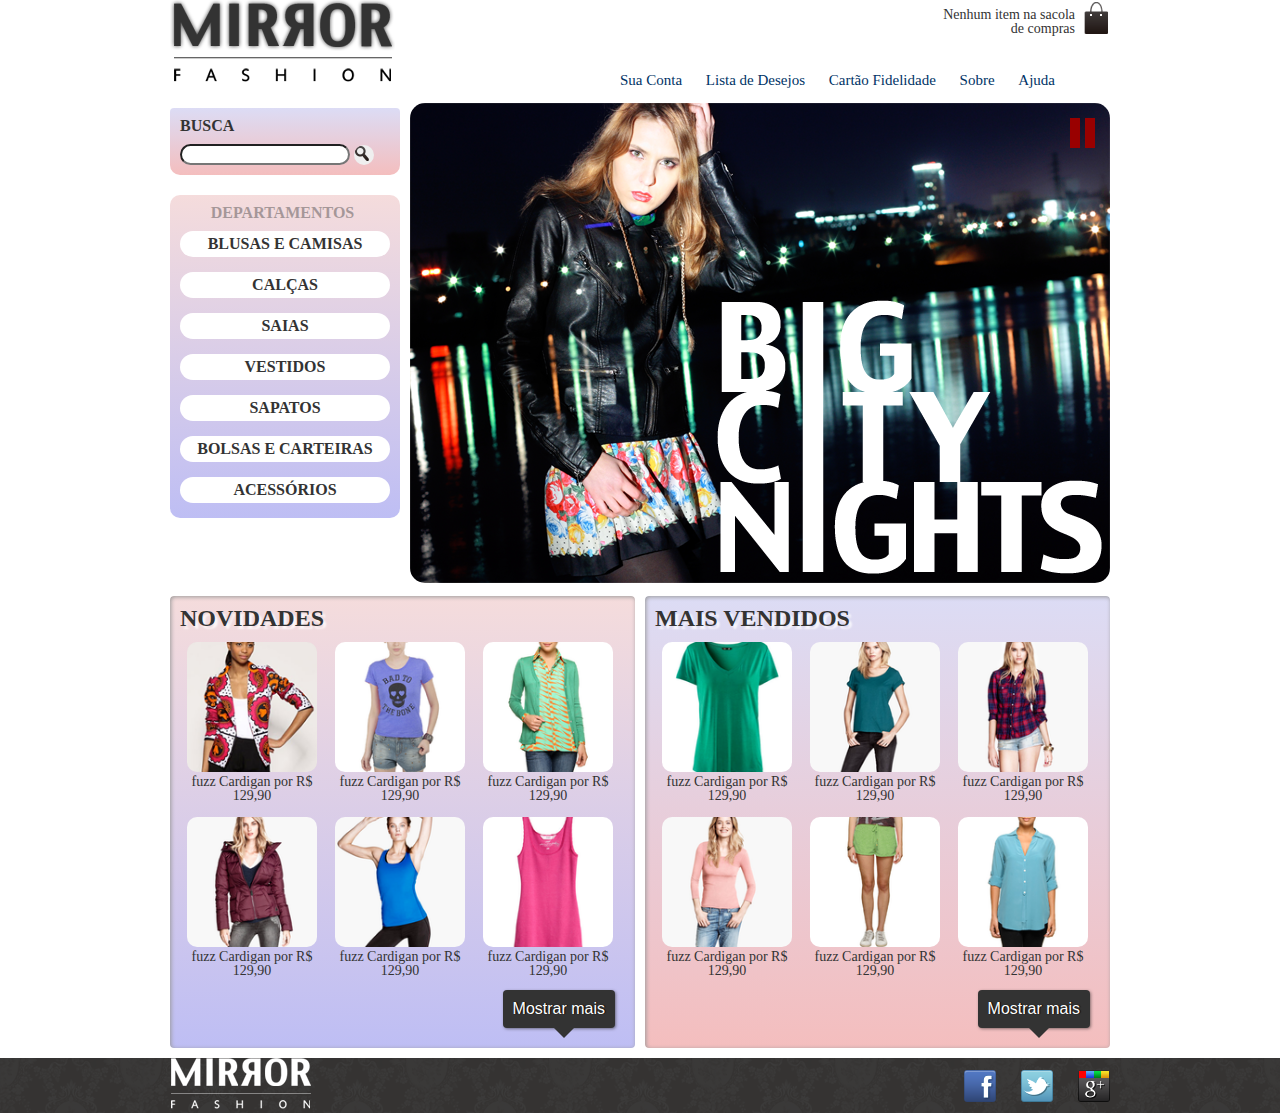
<file: Mirror_Fashion/index.html>
<!DOCTYPE html>
<html lang="pt-br">

<head>
    <meta charset="UTF-8">
    <meta name="Desenvolvedor" content="Daniel Filho">
    <meta name="viewport" content="device-width">
    <link rel="stylesheet" href="css/estilos.css">
    <link rel="stylesheet" href="css/reset.css">
    <link rel='stylesheet' href='http://fonts.googleapis.com/css?family=PT+Sans|Bad+Script'>

</head>
<title>Mirror_fashion</title>

<body>
    <header class="container">
        <h1><img src="img/logo.png" alt="Logo   da  Mirror  Fashion"></h1>
        <p class="sacola">
            Nenhum item na sacola de compras
        </p>
        <nav class="menu-opcoes">
            <ul>
                <li><a href="formulario.html">Sua Conta</a></li>
                <li><a href="#">Lista de Desejos</a></li>
                <li><a href="#">Cartão Fidelidade</a></li>
                <li><a href="sobre.html">Sobre</a></li>
                <li><a href="#">Ajuda</a></li>
            </ul>
        </nav>
    </header>

    <div class="container destaque">
        <section class="busca">
            <h2>Busca</h2>

            <form>
                <input type="search">
                <button>Buscar</button>
            </form>
        </section>
        <!-- fim .busca-->

        <center>
            <section class="menu-departamentos">
                <h2>Departamentos</h2>

                <nav>
                    <ul>
                        <li>
                            <a href="#">Blusas e Camisas </a>
                            <ul>
                                <li><a href="#">Manga Curta</a></li>
                                <li><a href="#">Manga Comprida</a></li>
                                <li><a href="#">Camisa Social</a></li>
                                <li><a href="#">Camisa Casual</a></li>
                            </ul>
                        </li>
                        <li><a href="#">Calças </a> </li>
                        <li><a href="#">Saias </a> </li>
                        <li><a href="#">Vestidos </a></li>
                        <li><a href="#">Sapatos </a></li>
                        <li><a href="#">Bolsas e Carteiras </a></li>
                        <li><a href="#">Acessórios </a> </li>
                    </ul>
                </nav>
            </section>
        </center>
        <!-- fim .menu-departamentos-->

        <section class="banner-destaque">
            <figure>
                <a href="#" class="pause"></a>
                <img src="img/destaque-home.png" alt="Promoção:	Big	City Night">
            </figure>


        </section>
        <!-- fim .banner-destaque-->

    </div>
    <!-- fim .container .destaque-->

    <div class="container paineis">
        <!--os paineis de novidades e os mais vendidos estarão aqui dentro-->
        <section class="painel novidades">
            <h2>Novidades</h2>
            <ol>
                <!--primeiro produto-->
                <li>
                    <a href="produto.html">
                        <figure>
                            <img src="img/produtos/miniatura1.png" alt="miniatura1">
                            <figcaptiion>fuzz Cardigan por R$ 129,90</figcaptiion>
                        </figure>
                    </a>
                </li>
                <!--fim do primeiron produto-->
                <!--coloque mais produtos aqui! -->
                <li>
                    <a href="produto2.html">
                        <figure>
                            <img src="img/produtos/miniatura2.png" alt="miniatura2">
                            <figcaption>fuzz Cardigan por R$ 129,90</figcaption>
                        </figure>
                    </a>
                </li>

                <li>
                    <a href="produto3.html">
                        <figure>
                            <img src="img/produtos/miniatura3.png" alt="miniatura3">
                            <figcaption>fuzz Cardigan por R$ 129,90</figcaption>
                        </figure>
                    </a>
                </li>
                <li>
                    <a href="produto4.html">
                        <figure>
                            <img src="img/produtos/miniatura4.png" alt="miniatura4">
                            <figcaption>fuzz Cardigan por R$ 129,90</figcaption>
                        </figure>
                    </a>
                </li>

                <li>
                    <a href="produto5.html">
                        <figure>
                            <img src="img/produtos/miniatura5.png" alt="miniatura5">
                            <figcaption>fuzz Cardigan por R$ 129,90</figcaption>
                        </figure>
                    </a>
                </li>

                <li>
                    <a href="produto6.html">
                        <figure>
                            <img src="img/produtos/miniatura6.png" alt="miniatura6">
                            <figcaption>fuzz Cardigan por R$ 129,90</figcaption>
                        </figure>
                    </a>
                </li>

                <!--MAIS SEIS PRODUTOS AQUI!!!-->

                <li>
                    <a href="produto19.html">
                        <figure>
                            <img src="img/produtos/foto1-rosa.png" alt="roupa rosa">
                            <figcaption>fuzz Cardigan por R$ 129,90</figcaption>
                        </figure>
                    </a>
                </li>
                <li>
                    <a href="produto20.html">
                        <figure>
                            <img src="img/produtos/foto9-verde.png" alt="roupa verde">
                            <figcaption>fuzz Cardigan por R$ 129,90</figcaption>
                        </figure>
                    </a>
                </li>
                <li>
                    <a href="produto21.html">
                        <figure>
                            <img src="img/produtos/foto10-azul.png" alt="roupa azul">
                            <figcaption>fuzz Cardigan por R$ 129,90</figcaption>
                        </figure>
                    </a>
                </li>
                <li>
                    <a href="produto22.html">
                        <figure>
                            <img src="img/produtos/foto11-azul.png" alt="roupa foto11-azul">
                            <figcaption>fuzz Cardigan por R$ 129,90</figcaption>
                        </figure>
                    </a>
                </li>
                <li>
                    <a href="produto23.html">
                        <figure>
                            <img src="img/produtos/foto11-verde.png" alt="roupa foto11-verde">
                            <figcaption>fuzz Cardigan por R$ 129,90</figcaption>
                        </figure>
                    </a>
                </li>
                <li>
                    <a href="produto24.html">
                        <figure>
                            <img src="img/produtos/foto13-rosa.png" alt="roupa foto13-rosa">
                            <figcaption>fuzz Cardigan por R$ 129,90</figcaption>
                        </figure>
                    </a>
                </li>
            </ol>

            <button type="button">Mostrar mais</button>
        </section>

        <section class="painel mais-vendidos">
            <h2>Mais Vendidos</h2>
            <ol>
                <li>
                    <a href="produto7.html">
                        <figure>
                            <img src="img/produtos/miniatura7.png" alt="miniatura7">
                            <figcaption>fuzz Cardigan por R$ 129,90</figcaption>
                        </figure>
                    </a>
                </li>

                <li>
                    <a href="produto8.html">
                        <figure>
                            <img src="img/produtos/miniatura8.png" alt="miniatura8">
                            <figcaption>fuzz Cardigan por R$ 129,90</figcaption>
                        </figure>
                    </a>
                </li>

                <li>
                    <a href="produto9.html">
                        <figure>
                            <img src="img/produtos/miniatura9.png" alt="miniatura9">
                            <figcaption>fuzz Cardigan por R$ 129,90</figcaption>
                        </figure>
                    </a>
                </li>

                <li>
                    <a href="produto10.html">
                        <figure>
                            <img src="img/produtos/miniatura10.png" alt="miniatura10">
                            <figcaption>fuzz Cardigan por R$ 129,90</figcaption>
                        </figure>
                    </a>
                </li>

                <li>
                    <a href="produto11.html">
                        <figure>
                            <img src="img/produtos/miniatura11.png" alt="miniatura11">
                            <figcaption>fuzz Cardigan por R$ 129,90</figcaption>
                        </figure>
                    </a>
                </li>

                <li>
                    <a href="produto12.html">
                        <figure>
                            <img src="img/produtos/miniatura12.png" alt="miniatura12">
                            <figcaption>fuzz Cardigan por R$ 129,90</figcaption>
                        </figure>
                    </a>
                </li>

                <!--MAIS SEIS PRODUTOS AQUI!!!-->

                <li>
                    <a href="produto13.html">
                        <figure>
                            <img src="img/produtos/miniatura13.png" alt="miniatura13">
                            <figcaption>fuzz Cardigan por R$ 129,90</figcaption>
                        </figure>
                    </a>
                </li>
                <li>
                    <a href="produto14.html">
                        <figure>
                            <img src="img/produtos/miniatura14.png" alt="miniatura14">
                            <figcaption>fuzz Cardigan por R$ 129,90</figcaption>
                        </figure>
                    </a>
                </li>
                <li>
                    <a href="produto15.html">
                        <figure>
                            <img src="img/produtos/miniatura15.png" alt="miniatura15">
                            <figcaption>fuzz Cardigan por R$ 129,90</figcaption>
                        </figure>
                    </a>
                </li>
                <li>
                    <a href="produto16.html">
                        <figure>
                            <img src="img/produtos/foto1-azul.png" alt="foto1-azul">
                            <figcaption>fuzz Cardigan por R$ 129,90</figcaption>
                        </figure>
                    </a>
                </li>
                <li>
                    <a href="produto17.html">
                        <figure>
                            <img src="img/produtos/foto2-azul.png" alt="foto2-azul">
                            <figcaption>fuzz Cardigan por R$ 129,90</figcaption>
                        </figure>
                    </a>
                </li>
                <li>
                    <a href="produto18.html">
                        <figure>
                            <img src="img/produtos/foto3-verde.png" alt="foto3-verde">
                            <figcaption>fuzz Cardigan por R$ 129,90</figcaption>
                        </figure>
                    </a>
                </li>

            </ol>

            <button type="button">Mostrar mais</button>
        </section>
    </div>
    <!--fim . container . paineis-->

    <footer>
        <div class="container">
            <img src="img/logo-rodape.png" alt="Logo da Mirror Fashion">

            <ul class="social">
                <li><a href="http://facebook.com/mirrorfashion">Facebook</a></li>
                <li><a href="http://twitter.com/mirrorfashion">Twitter</a></li>
                <li><a href="http://plus.google.com/mirrorfashion">Google+</a></li>
            </ul>
        </div>
    </footer>

    <script type="text/javascript" src="js/jquery.js"></script>
    <script type="text/javascript" src="js/banner.js"></script>
    <script type="text/javascript" src="js/home.js"></script>
</body>

</html>
</file>
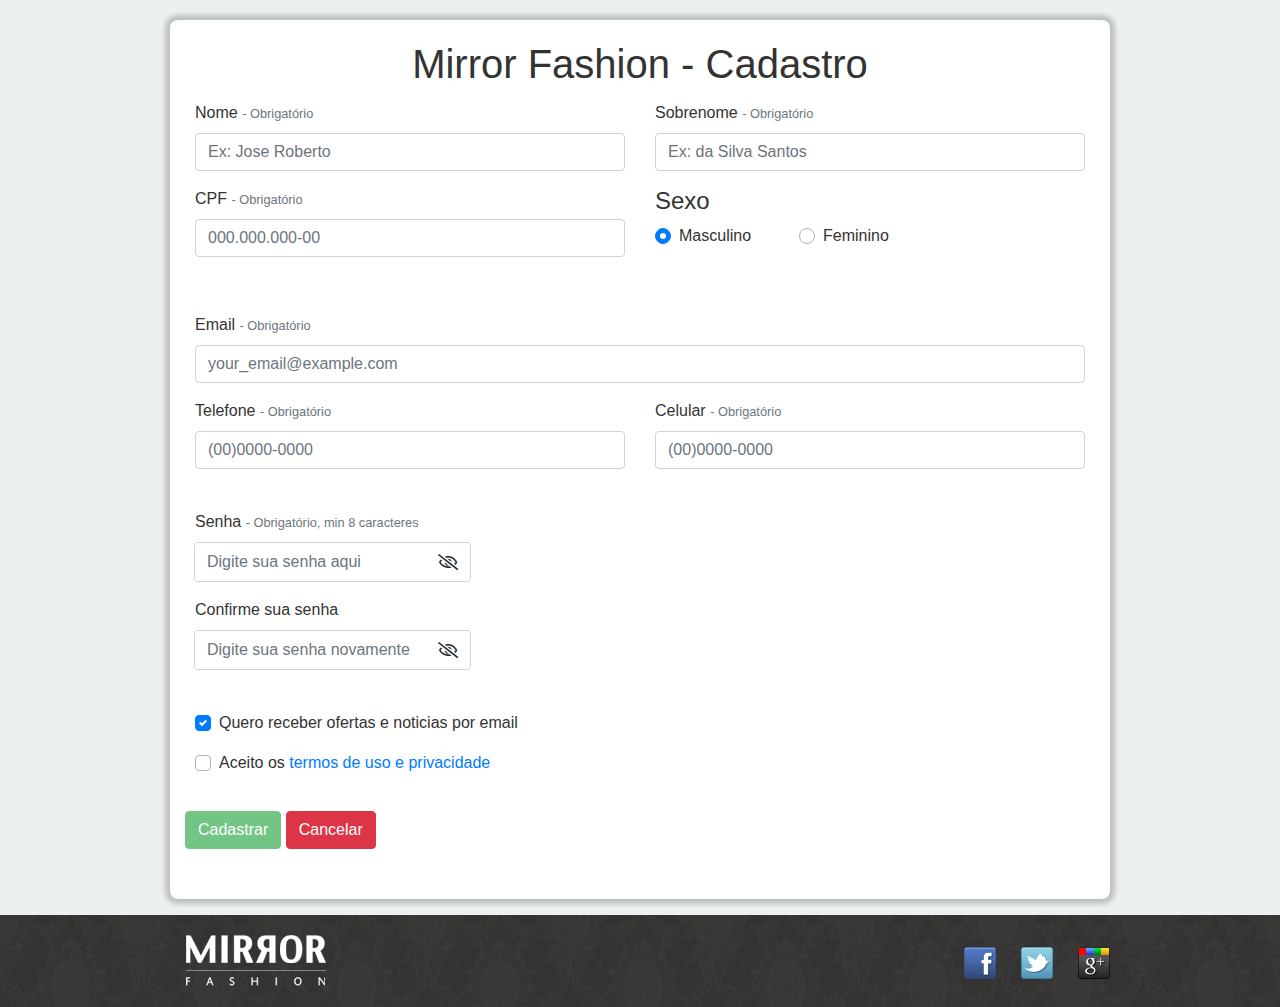
<file: Mirror_Fashion/cadastro.html>
<html lang="pt-br">
  <head>
    <meta charset="UTF-8" />
    <meta name="viewport" content="width=device-width, initial-scale=1.0" />
    <meta http-equiv="X-UA-Compatible" content="ie=edge" />
    <title>Formulário para Cadastro</title>
    <!-- Link estilo Bootstrap-->
    <link
      rel="stylesheet"
      href="https://stackpath.bootstrapcdn.com/bootstrap/4.3.1/css/bootstrap.min.css"
      integrity="sha384-ggOyR0iXCbMQv3Xipma34MD+dH/1fQ784/j6cY/iJTQUOhcWr7x9JvoRxT2MZw1T"
      crossorigin="anonymous"
    />
    <!-- Font Awesome -->
    <link rel="stylesheet" href="css/fontawesome/css/all.css" />

    <!-- Link de Estilo Customizado -->
    <link rel="stylesheet" href="css/style.css" />
    <link rel="stylesheet" href="css/estilos.css">
  </head>
  <body>
    <div id="content" class="container">
      <form>
        <div class="d-flex justify-content-center">
          <h1>Mirror Fashion - Cadastro</h1>
        </div>

        <div id="personal-data" class="content-container">
          <div class="form-group">
            <div class="row">
              <div class="col">
                <label for="name">Nome</label>
                <small class="text-muted"> - Obrigatório</small>
                <input
                  type="text"
                  id="name"
                  class="form-control need-validate "
                  placeholder="Ex: Jose Roberto"
                  required
                />
                <div class="invalid-feedback">
                  Favor insira um nome valido
                </div>
              </div>
              <div class="col">
                <label for="lastName">Sobrenome</label>
                <small class="text-muted"> - Obrigatório</small>
                <input
                  type="text"
                  id="lastName"
                  class="form-control need-validate"
                  placeholder="Ex: da Silva Santos"
                  required
                />
              </div>
            </div>
          </div>
          <div class="form-group">
            <div class="row">
              <div class="col">
                <label for="cpf">CPF</label>
                <small class="text-muted"> - Obrigatório</small>
                <input
                  type="text"
                  id="cpf"
                  class="form-control need-validate onlyNumber"
                  placeholder="000.000.000-00"
                  maxlength="14"
                  required
                />
                <div class="invalid-feedback">
                  Favor inserir um CPF válido!
                </div>
              </div>
              <div class="col">
                <h4>Sexo</h4>
                <div class="form-group">
                  <div class="d-flex">
                    <div class="custom-control custom-radio mb-2  ">
                      <input
                        type="radio"
                        class="custom-control-input "
                        name="sex"
                        id="masc"
                        checked
                      />
                      <label for="masc" class="custom-control-label"
                        >Masculino</label
                      >
                    </div>
                    <div class="custom-control custom-radio ml-5">
                      <input
                        type="radio"
                        class="custom-control-input"
                        name="sex"
                        id="fem"
                      />
                      <label for="fem" class="custom-control-label"
                        >Feminino</label
                      >
                    </div>
                  </div>
                </div>
              </div>
            </div>
          </div>
        </div>

        <div id="contact-data" class="content-container">
          <div class="form-group">
            <label for="email">Email</label>
            <small class="text-muted"> - Obrigatório</small>
            <input
              type="text"
              id="email"
              class="form-control need-validate"
              placeholder="your_email@example.com"
              required
            />
            <div class="invalid-feedback">
              Favor insira um endereço de email válido!
            </div>
          </div>
          <div class="form-group">
            <div class="row">
              <div class="col">
                <label for="phone">Telefone</label>
                <small class="text-muted"> - Obrigatório</small>
                <input
                  type="text"
                  id="phone"
                  class="form-control onlyNumber need-validate"
                  placeholder="(00)0000-0000"
                  maxlength="13"
                  required
                />
                <div class="invalid-feedback">
                  Favor insira um telefone valido
                </div>
              </div>

              <div class="col">
                <label for="celPhone">Celular</label>
                <small class="text-muted"> - Obrigatório</small>
                <input
                  type="text"
                  id="celPhone"
                  class="form-control onlyNumber need-validate"
                  placeholder="(00)0000-0000"
                  maxlength="14"
                  required
                />
                <div class="invalid-feedback">
                  Favor insira um Celular valido
                </div>
              </div>
            </div>
          </div>
        </div>
        <div id="security" class="content-container">
          <div class="form-group">
            <label for="password">Senha</label>
            <small class="text-muted"> - Obrigatório, min 8 caracteres</small>
            <div class="input-group">
              <div class="input-group-append password-border">
                <input
                  type="password"
                  id="password"
                  class="form-control need-validate"
                  placeholder="Digite sua senha aqui"
                  required
                />
                <button type="button" id="btn-password" class="btn see-pswd ">
                  <i class="far fa-eye-slash"></i>
                </button>
              </div>
            </div>
            <div class="invalid-feedback">
              Senha invalida! A senha necessita ter mais de 8 digitos!
            </div>
          </div>
          <div class="form-group">
            <label for="confirmPassword">Confirme sua senha</label>
            <div class="input-group">
              <div class="input-group-append password-border">
                <input
                  type="password"
                  id="confirmPassword"
                  class="form-control need-validate"
                  placeholder="Digite sua senha novamente"
                  required
                />
                <button type="button" id="btn-confirm" class="btn see-pswd">
                  <i class="far fa-eye-slash"></i>
                </button>
              </div>
            </div>
            <div class="invalid-feedback">
              Senhas não coincidem!
            </div>
          </div>
        </div>

        <div id="privacy" class="content-container">
          <div class="form-group">
            <div class="custom-control custom-checkbox">
              <input
                type="checkbox"
                class="custom-control-input"
                id="newsletter"
                checked
              />
              <label class="custom-control-label" for="newsletter"
                >Quero receber ofertas e noticias por email</label
              >
            </div>
          </div>
          <div class="form-group">
            <div class="custom-control custom-checkbox">
              <input
                type="checkbox"
                class="custom-control-input"
                id="terms"
                required
              />
              <label class="custom-control-label" for="terms"
                >Aceito os <a href="#">termos de uso e privacidade</a></label
              >
              <div class="invalid-feedback">
                Necessário aceitar os termos para prosseguir!
              </div>
            </div>
          </div>
        </div>

        <button type="button" id="btnSend" class="btn btn-success" disabled>
          Cadastrar
        </button>
        <button type="reset" class="btn btn-danger">Cancelar</button>
      </form>
    </div>

    <footer>
      <div class="container">
        <a href="sobre.html">
          <img src="img/logo-rodape.png" alt="Logo da Mirror Fashion">
        </a>  
          <ul class="social">
              <li><a href="http://facebook.com/mirrorfashion">Facebook</a></li>
              <li><a href="http://twitter.com/mirrorfashion">Twitter</a></li>
              <li><a href="http://plus.google.com/mirrorfashion">Google+</a></li>
          </ul>
      </div>
  </footer>
    <!-- Fim footer -->

    <!-- Script for Bootstrap - JQuery, Popper and Js  -->
    <script
      src="https://code.jquery.com/jquery-3.3.1.slim.min.js"
      integrity="sha384-q8i/X+965DzO0rT7abK41JStQIAqVgRVzpbzo5smXKp4YfRvH+8abtTE1Pi6jizo"
      crossorigin="anonymous"
    ></script>
    <script
      src="https://cdnjs.cloudflare.com/ajax/libs/popper.js/1.14.7/umd/popper.min.js"
      integrity="sha384-UO2eT0CpHqdSJQ6hJty5KVphtPhzWj9WO1clHTMGa3JDZwrnQq4sF86dIHNDz0W1"
      crossorigin="anonymous"
    ></script>
    <script
      src="https://stackpath.bootstrapcdn.com/bootstrap/4.3.1/js/bootstrap.min.js"
      integrity="sha384-JjSmVgyd0p3pXB1rRibZUAYoIIy6OrQ6VrjIEaFf/nJGzIxFDsf4x0xIM+B07jRM"
      crossorigin="anonymous"
    ></script>

    <!-- Script Custom for Validation -->
    <script src="js/app.js"></script>
  </body>
</html>
</file>
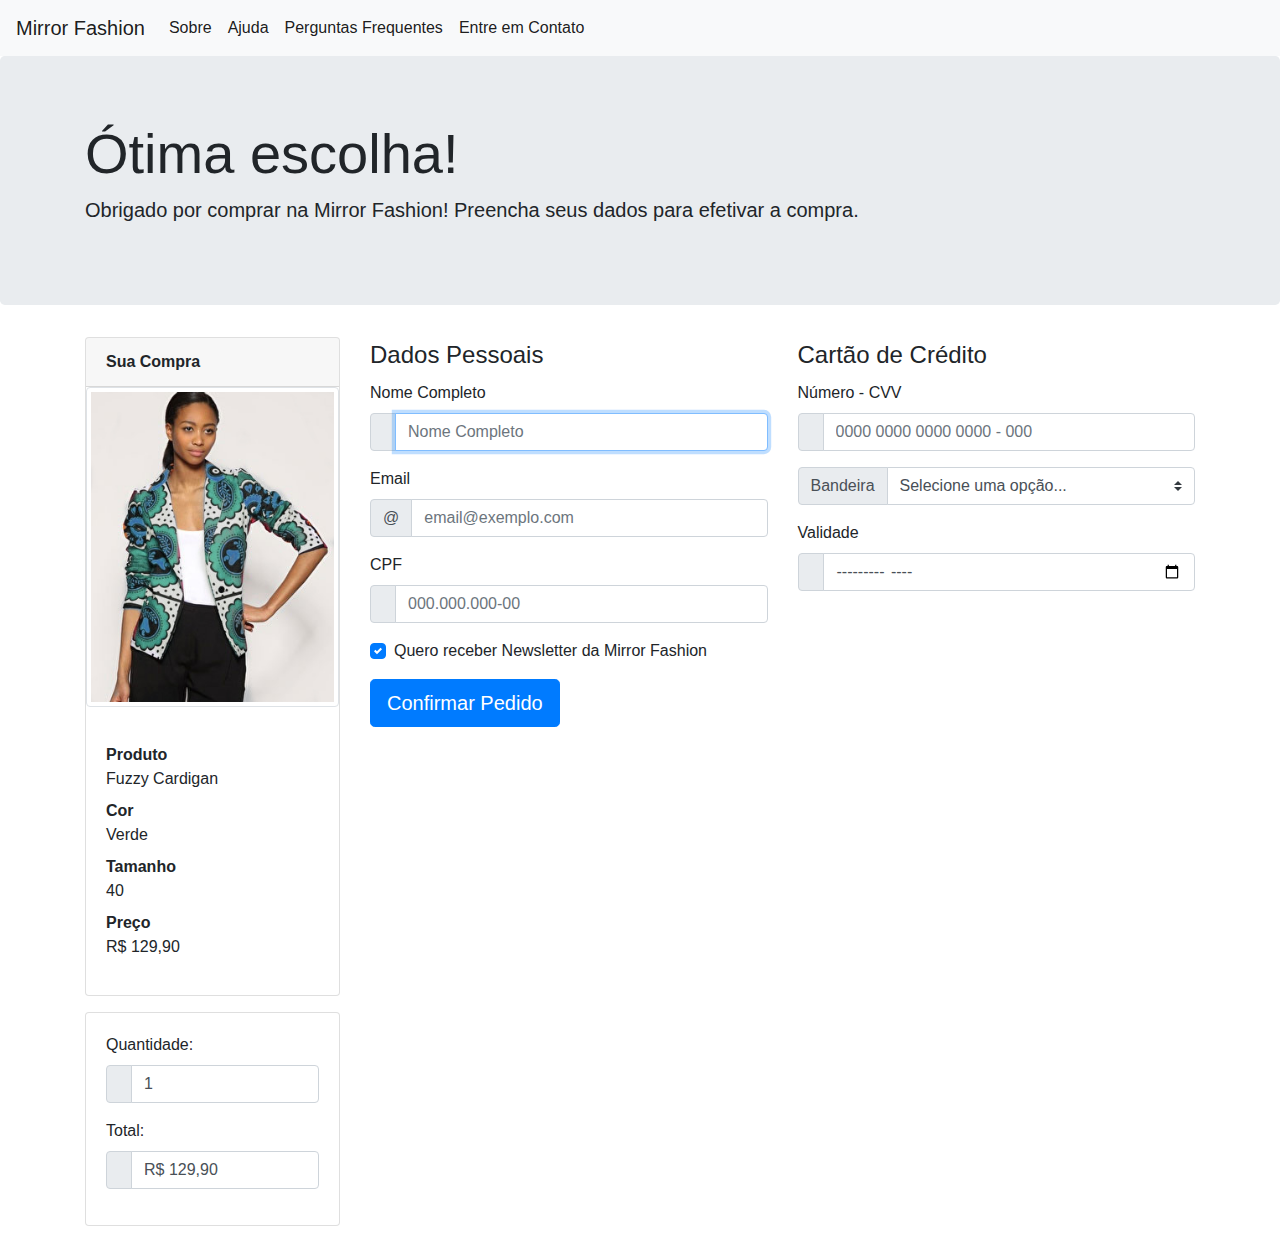
<file: Mirror_Fashion/checkout.html>
<!DOCTYPE html>
<html lang="pt-br">

<head>
    <meta charset="UTF-8">
    <meta name="Desenvolvedor" content="Daniel Filho">
    <title>Checkout Mirror Fashion</title>
    <link href="https://cdn.jsdelivr.net/npm/bootstrap@5.0.0-beta3/dist/css/bootstrap.min.css" rel="stylesheet"
        integrity="sha384-eOJMYsd53ii+scO/bJGFsiCZc+5NDVN2yr8+0RDqr0Ql0h+rP48ckxlpbzKgwra6" crossorigin="anonymous">
    <link rel="stylesheet" href="https://stackpath.bootstrapcdn.com/bootstrap/4.3.1/css/bootstrap.min.css"
        integrity="sha384-ggOyR0iXCbMQv3Xipma34MD+dH/1fQ784/j6cY/iJTQUOhcWr7x9JvoRxT2MZw1T" crossorigin="anonymous">
    <script src="hhttps://cdnjs.com/libraries/jquery.mask"></script>
    <script src="https://ajax.googleapis.com/ajax/libs/jquery/3.5.1/jquery.min.js"></script>
</head>

<body>
    <nav class="navbar navbar-expand-lg navbar-light bg-light">

        <button class="navbar-toggler" type="button" data-toggle="collapse" data-target="#navbarToggleExternalContent">
            <span class="navbar-toggler-icon"></span>
        </button>

        <a class="navbar-brand" href="index.html">Mirror Fashion</a>

        <div class="collapse navbar-collapse" id="navbarToggleExternalContent">
            <ul class="navbar-nav">
                <li class="nav-item active">
                    <a href="sobre.html" class="nav-link">Sobre</a>
                </li>
                <li class="nav-item active">
                    <a href="ajuda.html" class="nav-link">Ajuda</a>
                </li>
                <li class="nav-item active">
                    <a href="perguntas.html" class="nav-link">Perguntas Frequentes</a>
                </li>
                <li class="nav-item active">
                    <a href="contato.html" class="nav-link">Entre em Contato</a>
                </li>
            </ul>
        </div>

    </nav>

    <div class="jumbotron jumboron-fluid">
        <div class="container">
            <h1 class="display-4">Ótima escolha!</h1>

            <p class="lead">
                Obrigado por comprar na Mirror Fashion!
                Preencha seus dados para efetivar a compra.
            </p>

        </div><!-- fim .container dentro do jumbotron -->
    </div><!-- fim .jumbotron -->

    <div class="container">
        <div class="row">

            <div class="col-md-4 col-xl-3">
                <div class="card mb-3">
                    <div class="card-header">
                        <strong>Sua Compra</strong>
                    </div>
                    <!--fim .card-header-->

                    <img src="img/produtos/foto1-verde.png" alt="Fuzzy Cardigan"
                        class="img-thumbnail mb-3 d-none d-sm-block">
                    <div class="card-body">
                        <dl>
                            <dt>Produto</dt>
                            <dd>Fuzzy Cardigan</dd>

                            <dt>Cor</dt>
                            <dd>Verde</dd>

                            <dt>Tamanho</dt>
                            <dd>40</dd>

                            <dt>Preço</dt>
                            <dd id="preco">R$ 129,90</dd>
                        </dl>

                    </div><!-- fim .card-body -->
                </div><!-- fim .card mb-3 -->

                <div class="card mb-3">
                    <div class="card-body">
                        <div class="form-group">
                            <label for="qtd">Quantidade:</label>
                            <div class="input-group mb-3">
                                <div class="input-group-prepend">
                                    <span class="input-group-text"></span>
                                </div>
                                <input type="number" id="qtd" min="1" max="99" value="1" class="form-control">
                            </div>
                        </div>
                        <div class="form-group">
                            <label for="total">Total:</label>
                            <div class="input-group mb-3">
                                <div class="input-group-prepend">
                                    <span class="input-group-text"></span>
                                </div>
                                <output for="qtd preco" id="total" class="form-control">
                                    R$ 129,90
                                </output>
                            </div>
                        </div>
                    </div>
                </div> <!-- fim .card mb-3 -->

            </div> <!-- fim .card mb-4 col-xl-3 -->



            <form class="col-md-8 col-xl-9">
                <div class="row">

                    <fieldset class="col-lg-6">
                        <legend>Dados Pessoais</legend>

                        <div class="form-group">
                            <label for="nome">Nome Completo</label>
                            <div class="input-group	mb-3">
                                <div class="input-group-prepend">
                                    <span class="input-group-text"></span>
                                </div>
                                <input type="text" class="form-control" id="nome" placeholder="Nome Completo"
                                    name="nome" autofocus required>
                            </div>

                        </div>

                        <div class="form-group">
                            <label for="email">Email</label>
                            <div class="input-group	mb-3">
                                <div class="input-group-prepend">
                                    <span class="input-group-text">@</span>
                                </div>
                                <input type="email" class="form-control" id="email" name="email"
                                    placeholder="email@exemplo.com">
                            </div>
                        </div>

                        <div class="form-group">
                            <label for="cpf">CPF</label>
                            <div class="input-group mb-3">
                                <div class="input-group-prepend">
                                    <span class="input-group-text"></span>
                                </div>
                                <input type="text" class="form-control" id="cpf" name="cpf" placeholder="000.000.000-00"
                                    data-mask="999.999.999-99" required>
                            </div>
                        </div>

                        <div class="form-group	custom-control	custom-checkbox">
                            <input type="checkbox" class="custom-control-input" id="newsletter" value="sim" checked>
                            <label class="custom-control-label" for="newsletter">
                                Quero receber Newsletter da Mirror Fashion
                            </label>
                        </div>
                    </fieldset> <!-- fim .Dados Pessoais-->

                    <fieldset class="col-lg-6">
                        <legend>Cartão de Crédito</legend>

                        <div class="form-group">
                            <label for="numero-cartao">Número - CVV</label>
                            <div class="input-group mb-3">
                                <div class="input-group-prepend">
                                    <span class="input-group-text"></span>
                                </div>
                                <input type="text" class="form-control" id="numero-cartao" name="numero-cartao"
                                    data-mask="9999 9999 9999 9999 - 999" placeholder="0000 0000 0000 0000 - 000">
                            </div>
                        </div>

                        <div class="form-group">
                            <div class="input-group	mb-3">
                                <div class="input-group-prepend">
                                    <label class="input-group-text" for="bandeira-cartao">Bandeira</label>
                                </div>
                                <select class="custom-select" id="bandeira-cartao">
                                    <option disabled selected>Selecione uma opção...</option>
                                    <option value="master">MasterCard</option>
                                    <option value="visa">VISA</option>
                                    <option value="amex">American Express</option>
                                </select>
                            </div>
                        </div>

                        <div class="form-group">
                            <label for="validade-cartao">Validade</label>
                            <div class="input-group mb-3">
                                <div class="input-group-prepend">
                                    <span class="input-group-text"></span>
                                </div>
                                <input type="month" class="form-control" id="validade-cartao" data-mask="99/99"
                                    placeholder="00/00" name="validade-cartao">
                            </div>
                        </div>
                    </fieldset> <!-- fim .Cartão de Crédito-->
                </div>

                <button type="submit" class="btn btn-primary btn-lg">
                    <span class="oi oi-thumb-up"></span>
                    Confirmar Pedido
                </button>
            </form>
        </div><!-- fim .row-->
    </div><!-- fim .container da pagina-->


    <script type="text/javascript">
        document.querySelector('form input').oninvalid = function (event) {
            //	cancela	comportamento	padrão	do	browser
            event.preventDefault();
            //	verifica	a	validade	e	mostra	o	alert
            if (!this.validity.valid) {
                alert("Nome Obrigatório!");
            }
        };
    </script>
    <script type="text/javascript" src="js/total.js"></script>
    <script type="text/javascript" src="js/inputmask-plugin.js"></script>

    <!-- Optional JavaScript -->
    <!-- jQuery first, then Popper.js, then Bootstrap JS -->
    <script src="https://code.jquery.com/jquery-3.3.1.slim.min.js"
        integrity="sha384-q8i/X+965DzO0rT7abK41JStQIAqVgRVzpbzo5smXKp4YfRvH+8abtTE1Pi6jizo"
        crossorigin="anonymous"></script>
    <script src="https://cdnjs.cloudflare.com/ajax/libs/popper.js/1.14.7/umd/popper.min.js"
        integrity="sha384-UO2eT0CpHqdSJQ6hJty5KVphtPhzWj9WO1clHTMGa3JDZwrnQq4sF86dIHNDz0W1"
        crossorigin="anonymous"></script>
    <script src="https://stackpath.bootstrapcdn.com/bootstrap/4.3.1/js/bootstrap.min.js"
        integrity="sha384-JjSmVgyd0p3pXB1rRibZUAYoIIy6OrQ6VrjIEaFf/nJGzIxFDsf4x0xIM+B07jRM"
        crossorigin="anonymous"></script>
</body>

</html>
</file>
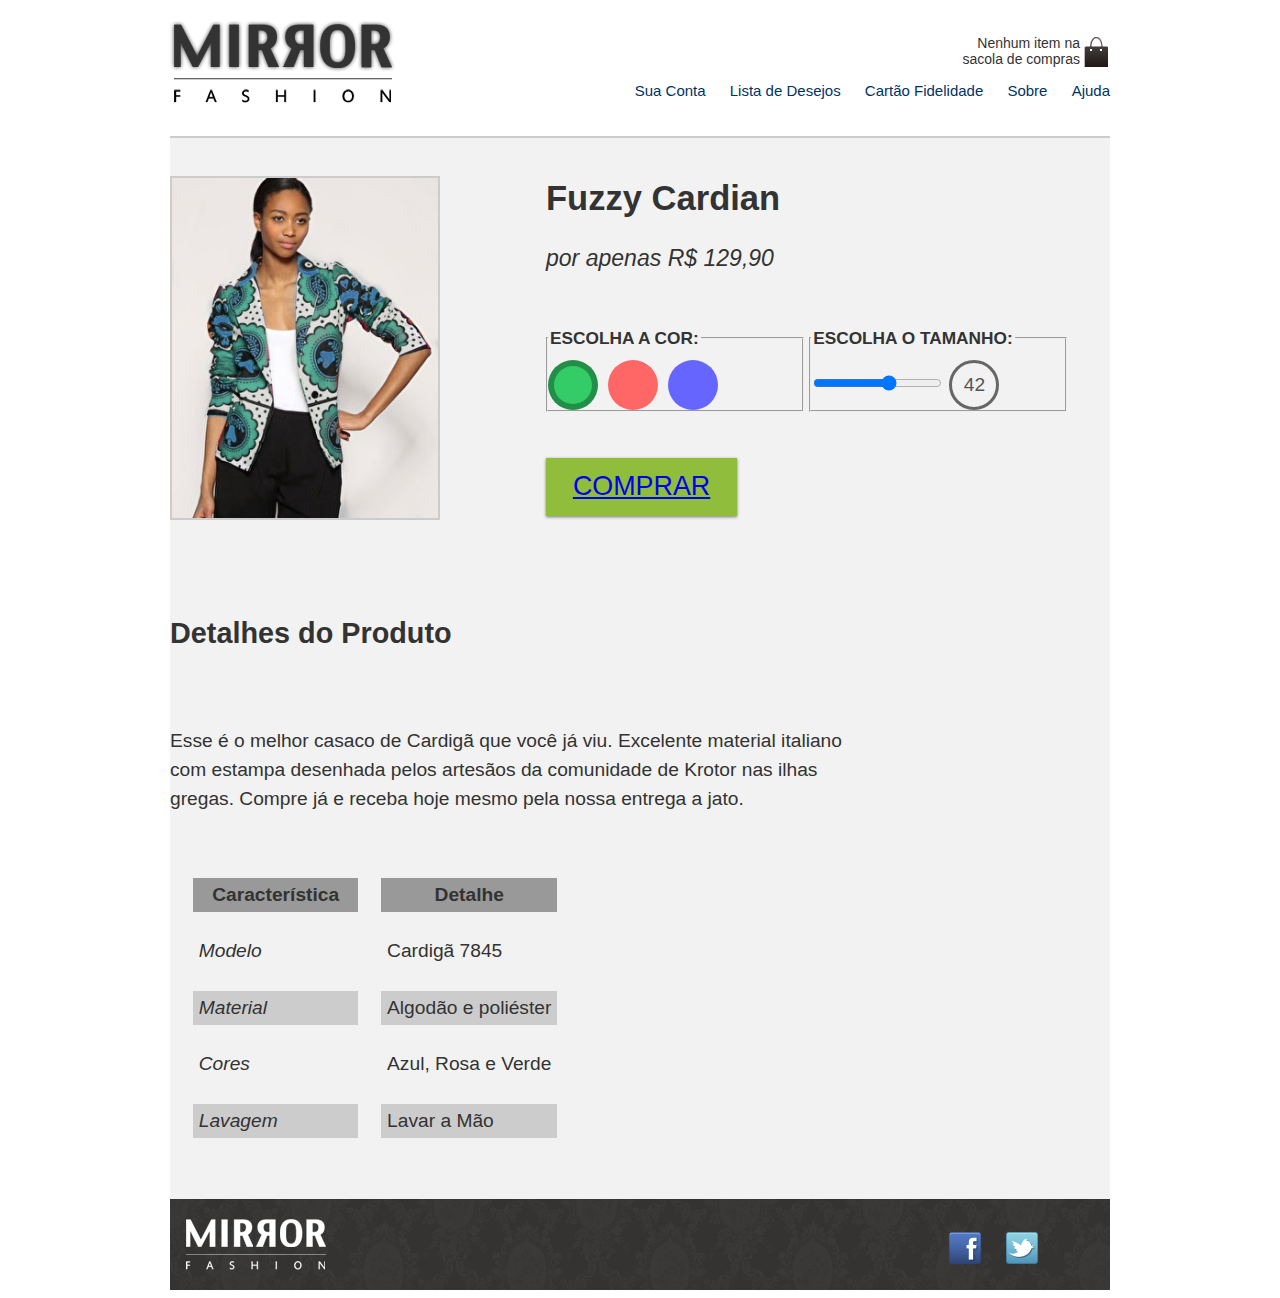
<file: Mirror_Fashion/produto.html>
<!DOCTYPE html>
<html lang="pt-br">

<head>
    <meta charset="UTF-8">
    <meta name="viewport" content="width=device-width, initial-scale=1.0">
    <title>Mirror Fashion</title>

    <link rel="stylesheet" href="css/produto.css">

</head>

<body>
    <header class="container-header">
        <h1><img src="img/logo.png" alt="Logo da Mirror Fashion"></h1>
        <p class="sacola">
            Nenhum item na sacola de compras
        </p>
        <nav class="menu-opcoes">
            <ul>
                <li><a href="formulario.html">Sua Conta</a></li>
                <li><a href="#">Lista de Desejos</a></li>
                <li><a href="#">Cartão Fidelidade</a></li>
                <li><a href="sobre.html">Sobre</a></li>
                <li><a href="#">Ajuda</a></li>
            </ul>
        </nav>
    </header>
    <div class="produto-back">
        <div class="container">
            <div class="produto">
                <h1>Fuzzy Cardian</h1>
                <p>por apenas R$ 129,90</p>

                <div class="fb-like" data-href="http://www.mirrorfashion.net" data-send="false" data-layout="box_count"
                    data-width="58" data-show-faces="false">
                </div>

                <div id="fb-root"></div>

                <form>
                    <fieldset class="cores">
                        <legend>Escolha a Cor:</legend>

                        <input type="radio" name="cor" value="verde" id="verde" checked>
                        <label for="verde">
                            <img src="img/produtos/foto1-verde.png" alt="Produto na cor verde">
                        </label>

                        <input type="radio" name="cor" value="rosa" id="rosa">
                        <label for="rosa">
                            <img src="img/produtos/foto1-rosa.png" alt="Produto na cor rosa">
                        </label>

                        <input type="radio" name="cor" value="azul" id="azul">
                        <label for="azul">
                            <img src="img/produtos/foto1-azul.png" alt="Produto na cor azul">
                        </label>
                    </fieldset>

                    <fieldset class="cores">
                        <legend>Escolha o tamanho:</legend>
                        <input type="range" min="36" max="46" value="42" step="2" name="tamanho" id="tamanho">
                        <output class="tamanhos" for="tamanho" name="valortamanho">42</output>
                    </fieldset>

                    <button class="comprar">
                        <a href="checkout.html">Comprar</a>
                    </button>
                </form>

            </div>

            <div class="detalhes">
                <h2>Detalhes do Produto</h2><br />

                <p>Esse é o melhor casaco de Cardigã que você já viu. Excelente
                    material italiano com estampa desenhada pelos artesãos da
                    comunidade de Krotor nas ilhas gregas. Compre já e receba hoje
                    mesmo pela nossa entrega a jato.
                </p>

                <table>
                    <thead>
                        <tr>
                            <th>Característica</th>
                            <th>Detalhe</th>
                        </tr>
                    </thead><br />

                    <tbody>
                        <tr>
                            <td>Modelo</td>
                            <td>Cardigã 7845</td>
                        </tr>

                        <tr>
                            <td>Material</td>
                            <td>Algodão e poliéster</td>
                        </tr>

                        <tr>
                            <td>Cores</td>
                            <td>Azul, Rosa e Verde</td>
                        </tr>

                        <tr>
                            <td>Lavagem</td>
                            <td>Lavar a Mão</td>
                        </tr>
                    </tbody>
                </table>
            </div>
        </div>
    </div>
    <footer>
        <div class="container-rodape">
            <div class="image-copy">
                <img src="img/logo-rodape.png" alt="Logo da Mirror Fashion">
            </div>
            <ul class="social">
                <li><a href="http://facebook.com/mirrorfashion">Facebook</a></li>
                <li><a href="http://twitter.com/mirrorfashion">Twitter</a></li>
                <li><a href="http://plus.google.com/mirrorfashion">Google+</a></li>
            </ul>
        </div>
    </footer>
    <script src="js/produto.js"></script>
</body>

</html>
</file>
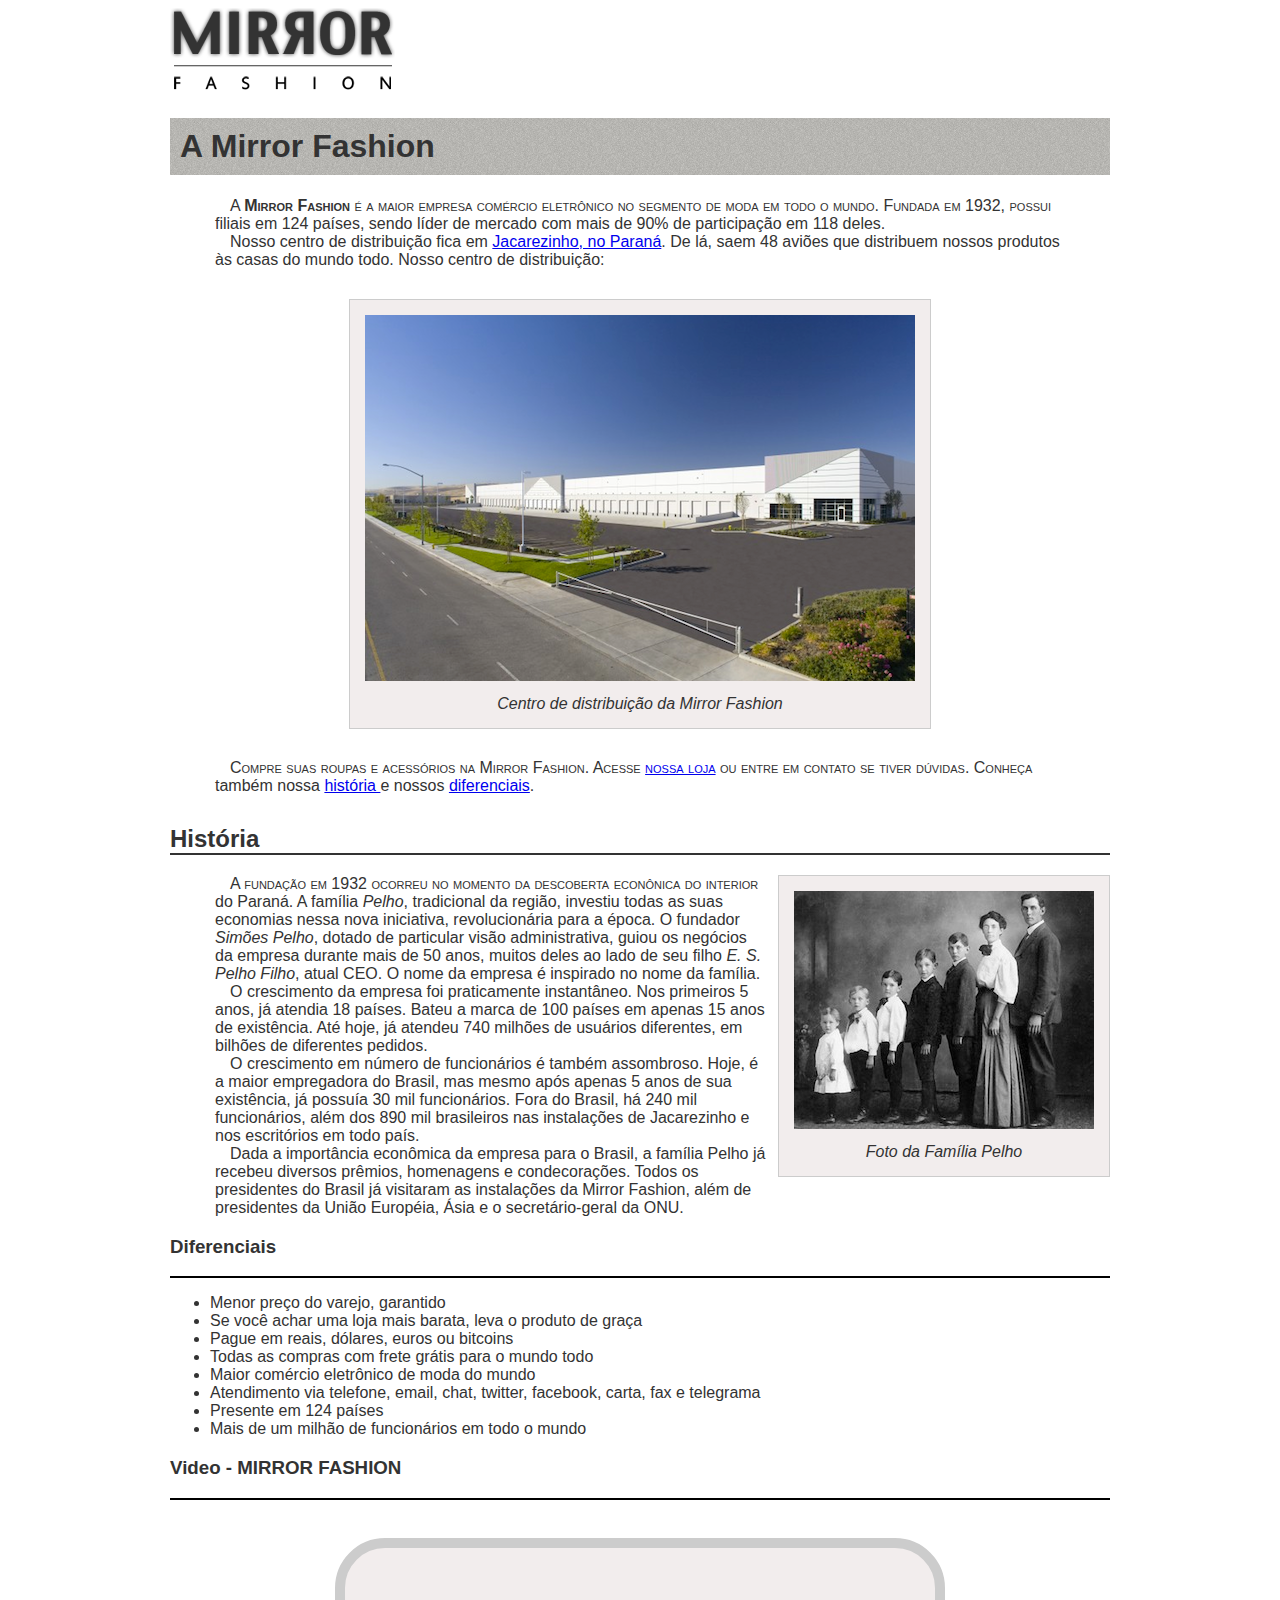
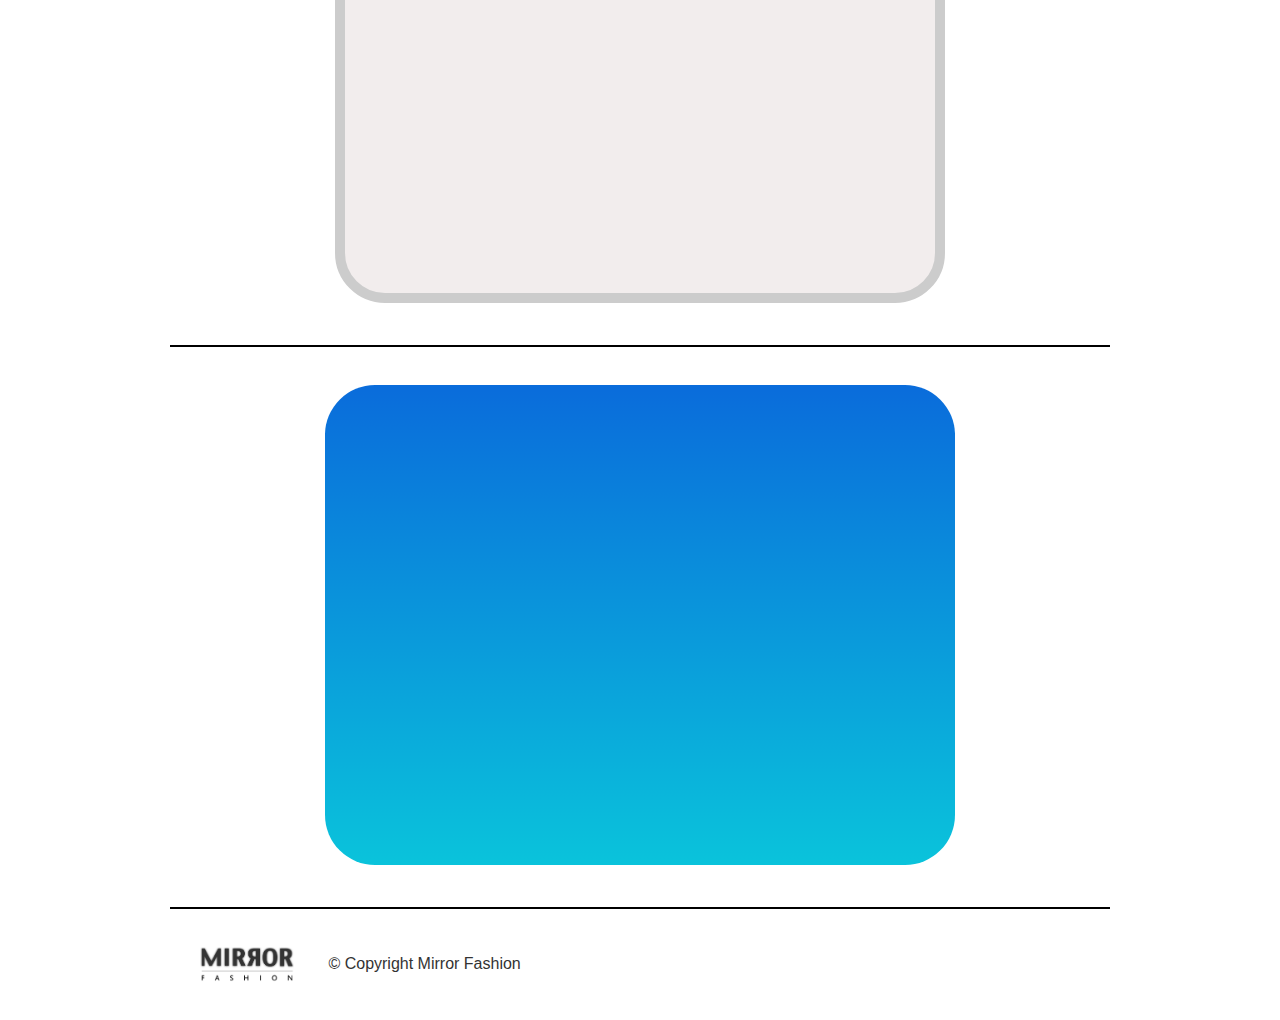
<file: Mirror_Fashion/sobre.html>
<!DOCTYPE html>
<html lang="pt-br">

<head>
    <meta charset="UTF-8">
    <meta name="Desenvolvedor" content="Daniel Filho">
    <title>Sobre a Mirror Fashion</title>
    <link rel="stylesheet" href="css/sobre.css">

</head>

<body>
    <!---->
    <a1 class="logo"><img src="img/logo.png" alt="Logo da Mirror Fashion"></a1>

    <h1>A Mirror Fashion</h1>

    <p>A <strong>Mirror Fashion</strong> é a maior empresa comércio eletrônico no segmento de moda em todo o mundo.
        Fundada em 1932, possui filiais em 124 países, sendo líder de mercado com mais de 90% de
        participação em 118 deles.
    </p>

    <p> Nosso centro de distribuição fica em <a href="https://maps.google.com.br/?q=Jacarezinho"> Jacarezinho, no
            Paraná</a>.
        De lá, saem 48 aviões que distribuem nossos produtos às casas do mundo todo. Nosso centro de distribuição:
    </p>

    <center>
        <figure class="centro_distribuicao">
            <img src="img/centro-distribuicao.png" alt="foto do centro de distribuição da Mirror Fashion">
            <figcaption>Centro de distribuição da Mirror Fashion</figcaption>
        </figure>
    </center>


    <p> Compre suas roupas e acessórios na Mirror Fashion. Acesse <a href="index.html">nossa loja</a> ou entre em
        contato
        se tiver dúvidas. Conheça também nossa <a href="#historia"> história </a> e nossos <a href="#diferenciais">
            diferenciais</a>.
    </p>


    <h2 class="historia">História</h2>

    <center>
        <figure class="familia_pelho">
            <img src="img/familia-pelho.jpg" alt="Foto da família Pelho">
            <figcaption>Foto da Família Pelho</figcaption>
        </figure>
    </center>

    <p>
        A fundação em 1932 ocorreu no momento da descoberta econônica do interior do Paraná. A
        família <em>Pelho</em>, tradicional da região, investiu todas as suas economias nessa nova iniciativa,
        revolucionária para a época. O fundador <em>Simões Pelho</em>, dotado de particular visão
        administrativa, guiou os negócios da empresa durante mais de 50 anos, muitos deles ao lado
        de seu filho <em>E. S. Pelho Filho</em>, atual CEO. O nome da empresa é inspirado no nome da família.
    </p>

    <p>
        O crescimento da empresa foi praticamente instantâneo. Nos primeiros 5 anos, já atendia 18 países.
        Bateu a marca de 100 países em apenas 15 anos de existência. Até hoje, já atendeu 740 milhões
        de usuários diferentes, em bilhões de diferentes pedidos.
    </p>

    <p>
        O crescimento em número de funcionários é também assombroso. Hoje, é a maior empregadora do
        Brasil, mas mesmo após apenas 5 anos de sua existência, já possuía 30 mil funcionários. Fora do
        Brasil, há 240 mil funcionários, além dos 890 mil brasileiros nas instalações de Jacarezinho e
        nos escritórios em todo país.
    </p>

    <p>
        Dada a importância econômica da empresa para o Brasil, a família Pelho já recebeu diversos prêmios,
        homenagens e condecorações. Todos os presidentes do Brasil já visitaram as instalações da Mirror
        Fashion, além de presidentes da União Européia, Ásia e o secretário-geral da ONU.
    </p>

    <h3 class="diferenciais">Diferenciais</h3>
    <hr noshade="100" color="#000000">
    <ul>
        <li>Menor preço do varejo, garantido</li>
        <li>Se você achar uma loja mais barata, leva o produto de graça</li>
        <li>Pague em reais, dólares, euros ou bitcoins</li>
        <li>Todas as compras com frete grátis para o mundo todo</li>
        <li>Maior comércio eletrônico de moda do mundo</li>
        <li>Atendimento via telefone, email, chat, twitter, facebook, carta, fax e telegrama</li>
        <li>Presente em 124 países</li>
        <li>Mais de um milhão de funcionários em todo o mundo</li>

    </ul>

    <div class="video-mirror">
        <h3 class="video">Video - MIRROR FASHION</h3>
        <hr noshade="100" color="#000000">
        <center>
            <iframe width="560" height="315" src="https://www.youtube.com/embed/Tb06abHE4hY"
                title="YouTube video player" frameborder="0"
                allow="accelerometer; autoplay; clipboard-write; encrypted-media; gyroscope; picture-in-picture"
                allowfullscreen>
            </iframe>
        </center>
        <hr noshade="100" color="#000000">
    </div>

    <center>
        <iframe class="map-mirror" src="https://www.google.com/maps/embed?pb=!1m18!1m12!1m3!1d3754367.956908323!2d-47.
        14841848916933!3d-23.229438751240007!2m3!1f0!2f0!3f0!3m2!1i1024!2i768!4f13.1!3m3!1m2!
        1s0x94ce5a2b2ed7f3a1%3A0xab35da2f5ca62674!2sCaelum%20-%20Escola%20de%20
        Tecnologia!5e0!3m2!1spt-BR!2sbr!4v1630978457194!5m2!1spt-BR!2sbr" width="600" height="450" style="border:0;"
            allowfullscreen="" loading="lazy">
        </iframe>
    </center>
    <hr noshade="100" color="#000000">
    <!--início do rodapé-->
    <div class="rodape">
        <img src="img/logo.png" alt="Logo da Mirror Fashion">

        &copy; Copyright Mirror Fashion
    </div>
    <!--Fim do rodapé-->

</body>

</html>
</file>
<file: Mirror_Fashion/css/estilos.css>
.sacola {
  background-image: url(../img/sacola.png);
  background-repeat: no-repeat;
  background-position: top right;
  font-size: 14px;
  padding-right: 35px;
  text-align: right;
  width: 140px;
}

.menu-opcoes ul {
  font-size: 15px;
}

.menu-opcoes a {
  color: #003366;
  text-decoration: none;
}

.menu-opcoes a:hover{
  color: #007DC6;
}

.menu-opcoes a:active{
  color: #867DC6;
}

.menu-opcoes ul li {
  display: inline;
  margin-left: 20px;
}

.sacola {
  padding-top: 8px;
}
header  {
  position: relative;
}
.menu-opcoes {
  position: relative;
  bottom: 15px;
  left: 430px;
}

.sacola {
  position: absolute;
  top: 0;
  right: 0;
}

.menu-opcoes ul li {
  display: inline;
  margin-left: 20px;
}

.container  {
  margin: 0   auto;
  width: 940px;
}

.sacola {
  padding-top: 8px;
}

body {
  color: #333333;
  font-family: "Lucida    Sans    Unicode", "Lucida   Grande", sans-serif;
}
.container-destaque {
  align: left;
}

.banner-destaque img{
  border-radius: 15px;
}

.busca,
.menu-departamentos	{
  background-color: #DCDCDC;
  font-weight:	bold;
  text-transform:	uppercase;
  border-radius: 10px;
  margin-block: 15px;
  margin-right: 10px;
  width: 230px;
  position: relative;
 
}

.busca h2,
.busca form,
.menu-departamentos h2	{
  margin: 10px;
}

.menu-departamentos li	{
  background-color:	white;
  margin-bottom: 15px;
  padding: 5px 10px;
  border-radius: 30px;
  width: 190px;
}

.menu-departamentos a	{
  color: #333333;
  text-decoration:	none;
}

.menu-departamentos li ul{
    display: none;
}

.menu-departamentos li ul li{
  width: 120px;
}

.menu-departamentos li:hover ul{
  display: block;
}

.menu-departamentos ul ul li{
  background-color: #DCDCDC;
}

.menu-departamentos li li a::before{
  content: '\272A';
  padding-right: 3px;
}

.menu-departamentos h2{
  content: '\2756';
  margin: 10px;
  padding-right: 5px;
  opacity: 0.4;
}

.busca input[type=search]	{
  width: 170px;
  border-radius: 15px;
}

.busca,
.menu-departamentos	{
  float:	left;
  margin-top: 5px;
  border-radius: 10px;
  
}

.busca{
  background: linear-gradient(#DCDCF5, #F4BEBE);
}
.menu-departamentos	{
  background: linear-gradient(#F5DCDC, #BEBEF4);
  clear:	left;
  border-radius: 10px;
}

.painel {
  margin: 10px 0;
  padding: 10px;
  width: 445px;
  border-radius: 4px;
  box-shadow: inset 1px 1px 4px #999;
}

.novidades {
  float: left;
  background: linear-gradient(#F5DCDC, #BEBEF4);
}

.mais-vendidos {
  float: right;
  background: linear-gradient(#DCDCF5, #F4BEBE);
}

.painel li {
  display: inline-block;
  vertical-align: top;
  width: 140px;
  margin: 2px;
  padding-bottom: 10px;
  transition: 0.7;
}

.painel li img{
  width: 130px;
  border-radius: 10px;
}

.painel li:hover{
  background-color: rgba(255,255,255,0.8);
  box-shadow: 0 0 5px #333;
  transition: 0.7s; 
  transform: scale(1.2) rotate(-5deg); 
}

.painel li:nth-child(2n):hover	{
  transform:	scale(1.2)	rotate(5deg);
}

.painel h2 {
  font-size: 24px;
  font-weight: bold;
  text-transform: uppercase;
  text-shadow: 3px 3px 2px rgba(255,255,255,0.8);
  margin-bottom: 10px;
}

.painel a {
  color: #333;
  font-size: 14px;
  text-align: center;
  text-decoration: none;
}

.novidades {
  background-color: #F5DCDC; 
}

.mais-vendidos {
  background-color:  #DCDCF5;
}

footer {
  background-image: url(../img/fundo-rodape.png);
  clear: both;
  padding: 20px 0;
}
footer .container {
  position: relative;
}

.social{
  position: absolute;
  top: 12px;
  right: 0px;
}
.social li {
  float: left;
  margin-left: 25px;
}

.social a {
  /* tamanho da imagem */
  height: 32px;
  width: 32px;

  /* image replacement */
  display: block;
  text-indent: -9999px;
}

.social a[href*="facebook.com"] {
  background-image: url(../img/facebook.png);
}

.social a[href*="twitter.com"] { 
  background-image: url(../img/twitter.png);
}

.social a[href*="plus.google.com"] {
  background-image: url(../img/googleplus.png);
}

.busca button {
  /* adicionando imagem */
  background-image: url(../img/busca.png);
  background-repeat: no-repeat;
  border: none;
  border-radius: 10px;
  /* tamanho replacement */
  width: 20px;
  height: 20px;

  /* imagem replacement */
  text-indent: -9999px;
}

.busca {
  border-top-left-radius: 4px;
  border-top-right-radius: 4px;
}

@media (max-width: 939px) {
  /* adicionar aqui os novos estilos para mobile */
  .container {
    width: 96%;
  }
  
  header h1 {
    text-align: center;
  }
  
  header h1 img {
    max-width: 50%;
  }
  
  .sacola {
    display: none;
  }
  
  .menu-opcoes {
    position: static;
    text-align: center;
  }
  .menu-opcoes ul li {
    display: inline-block;
    margin: 5px;
  }

  .busca,
  .menu-departamentos,
  .banner-destaque img {
    margin-right: 0;
    width: 100%; 
  }
  
  .menu-departamentos li	{
  width: 80%;
}

  .painel {
    width: auto;
  }

  .painel li {
    width: 30%;
  }

  .painel img {
    width: 100%;
  }

  @media (min-width: 480px) {
    header h1 {
      margin: 5px 0;
    }
    .menu-departamentos {
      padding-bottom: 10px;
      margin-bottom: 10px;
    }
    .menu-departamentos nav > ul {
      column-count: 2;
    }

  }

  @media (min-width: 720px) {
    header h1 {
      text-align: left;
    }
    .menu-opcoes{
      position: absolute;
    }
    .sacola{
      display: block;
    }
    .painel li {
      width: 15%;
    }
    .busca,
    .menu-departamentos{
      margin-right: 1%;
      width: 30%;
    }
    
    .menu-departamentos li{
      width: 70%;
    }
    
    .menu-departamentos nav > ul {
      column-count: 1;
    }
    .banner-destaque img {
      width: 69%;
    }
  }
}


.destaque {
  position: relative;
}

.pause,
.play {
  display: block;
  position: absolute;
  right: 15px;
  top: 15px;
}

.pause {
  border-left: 10px solid #900;
  border-right: 10px solid #900;
  height: 30px;
  width: 5px;
}

.play {
  border-left: 25px solid #900;
  border-bottom: 15px solid transparent;
  border-top: 15px solid transparent;
} 

.painel li:nth-child(n+7){
  display: none;
}

.painel-aberto li:nth-child(n+7){
  display: inline-block;
}

.painel button {
  /* psoicionamento */
  float: right;
  margin-right: 10px;
  padding: 10px;
  position: relative;
  margin-bottom: 10px;
  
  /* estilo */
  background-color: #333;
  border: 0;
  border-radius: 4px;
  box-shadow: 1px 1px 3px rgba(30, 30, 30, 0.5);
  color: white;
  font-size: 1em;
  text-decoration: none;
  text-shadow: 1px 0 1px black;
  
  /* animação */
  transition: 0.3s;
}

.painel button:hover {
  background-color: #393939;
  box-shadow: 1pxx 0 20px rgba(200, 200, 120, 0.9);
}

.painel button::after {
  /* elemento vazio */
  content: '';
  display: block;
  height: 0;
  width: 0;
  
  /* triângulo */
  border-top: 10px solid #333;
  border-left: 10px solid transparent;
  border-right: 10px solid transparent;
  
  /* posicionamento */
  position: absolute;
  top: 100%;
  left: 50%;
  margin-left: -5px;
  
  /* animação */
  transition: 0.3s;
}

.painel button:haver::after {
  border-top-color: #393939;
}
</file>
<file: Mirror_Fashion/css/style.css>
form {
  padding: 20px 0px 50px 0px;
}

body {
  padding-top: 20px;
  background: #ecf0f1;
}

#content {
  box-shadow: 0px 0px 5px 5px rgba(0, 0, 0, 0.2);
  border-radius: 0.5rem;
  background: white;
}

form label {
  cursor: pointer;
}

.content-container {
  padding: 5px 10px 20px 10px;
}

footer {
  background-image: url(../img/fundo-rodape.png);
  clear: both;
  padding: 20px 0;
}
footer .container {
  position: relative;
}

.password-border {
  border: 1px solid #ced4da;
  border-radius: 0.25rem;
}

.password-border #password,
.password-border #confirmPassword {
  border: none;
}

.password-border button {
  border: none !important;
  background: white;
}
</file>
<file: Mirror_Fashion/css/produto.css>
/* INÍCIO - Elementos gerais */ 
body{
    color: #333333;
    font-family: "Lucida Sans Unicode", "Lucida Grande", sans-serif;
    margin-left: auto;
    margin-right: auto;
    width: 940px;
}

h3{
    background-color: #F2EDED;
}

/*"container" no container, no painéis flutuantes*/
.container	{ 
    margin: 0	auto;
    width: 940px;
}

/* FIM - Elementos gerais */

/* INÍCIO - Header */

header {
    position: relative;
}

/*"container-header" no header*/
.container-header	{
    margin: 0	auto;
    width: 940px;
}

.sacola{
    background-image: url(../img/sacola.png);
    background-repeat: no-repeat;
    background-position: top right;
    font-size: 14px;
    padding-right: 30px;
    text-align: right;
    width: 140px;
    /* sacola deve estar posicionada a direita e no topo */
    position: absolute;
    top: 0;
    right: 0;
    /* sacola deve estar posicionada a direita e no topo */
} 

.menu-opcoes{
    position: absolute;
    bottom: 0;
    right: 0;
}

.menu-opcoes ul li	{
    display:	inline;
    margin-left: 20px;    
}

.menu-opcoes ul{
    font-size: 15px;
}

.menu-opcoes a{
    color: #003366;    
    text-decoration: none;
} 

.menu-opcoes a:hover{
    color: #007dc6;
}

.menu-opcoes a:active { 
    color: #867dc6;
}

.cores label img{
    display: block;
    max-width: 100%;
}

.produto	{
    color: #333;
    line-height: 1.3;
    margin-top: 2em;
}

.produto h1{
    font-size: 1.8em;
    font-weight: bold;
}

.produto p{
    font-size: 1.2em;
    font-style: italic;
    margin-bottom: 1em;
}

.produto legend {
    display: block;
    font: bold 0.9em/2.5 Arial;
    text-transform: uppercase;
}

.comprar	{
    background: #91BD3C;
    border:	none;
    color: #333;
    font-size: 1.4em;
    text-transform:	uppercase;
    box-shadow: 0 1px 3px #777;
    display:	block;
    padding: 0.5em 1em;
    margin: 1em 0;
}

/* FIM - Header */

/* Main */

.cores label::after	{
    border: 6px	solid rgba(0,0,0,0);
    transition: 1s;
    content: '';		
    display:	block;
    border-radius: 50%;
    width: 50px;
    height: 50px;
    cursor: pointer;
}

.cores label:hover::after{
    border: 6px	solid rgba(0,0,0,0.1);
}

label[for=verde]::after	{
    background-color: #33CC66;
}

label[for=rosa]::after	{
    background-color: #FF6666;
}

label[for=azul]::after	{
    background-color: #6666FF;
}

label[for=verde]::after	{
    left: 0;
}
label[for=rosa]::after	{
    left: 60px;
}
label[for=azul]::after	{
    left: 120px;
}

.cores input:checked + label::after	{
    border: 6px	solid rgba(0,0,0,0.3);
}

.cores label::after	{
    box-sizing:	border-box;
}

.cores input[type=radio]{
    display: none;
}

.cores input:not(:checked) + label img {
    display: none;
}

.cores label::after{
    position: absolute;
    top: 30px;
}

.cores{
    position: relative;
    padding-top: 90px;
}

/* FIM - Main */

/* INÍCIO - rodapé */

footer{
    background-image: url(../img/fundo-rodape.png);
    clear: both;
    padding: 15px 0;
}

/* "container-rodape" no footer */
footer .container-rodape {
    position: relative; 
}

.container-rodape .image-copy{
    color: white;  
}

footer img{
    padding-left: 15px;
    padding-top: 5px;
}

.social {
    position: absolute;
    top: 2px;
    right: 15px;
}

.social li { 
    float: left;
    margin-left: 25px;
}

.social a {
    /* tamanho da imagem */
    height: 32px;
    width: 32px;
    /* image replacement */
    display: block;
    text-indent: -9999px;
}

.social a[href*="github.com"]{
    background-image: url(../img/github.png);
}

.social a[href*="medium.com"]{
    background-image: url(../img/medium.png);
}

.social a[href*="instagram.com"]{
    background-image: url(../img/instagram.png);
}

.social a[href*="facebook.com"]{
    background-image: url(../img/facebook.png);
}

.social a[href*="twitter.com"]{
    background-image: url(../img/twitter.png);
}

/* FIM - rodapé */ 

/* Medias Queries - min-width: 630px */

@media (min-width: 630px){

    .produto	{
        /*	
            a	foto	vai	se	posicionar	absolutamente	
            com	relação	a	esse	elemento,
            por	isso	preciso	estar	posicionado	
        */
        position:	relative;
        /*	deixar	40%	de	espaço	em	branco	na	esquerda	
            para	foto	ocupar	
        */
        padding-left: 40%;
        font-size: 1.2em;
    }

    .cores	{
        /*	estava	relative	antes;	reinicio	para	static	para	evitar	que	a	foto	se	posicione	com	relaçã
        o	a	mim	*/
        position:	static;
        /*	zerando	o	padding-top	que	tinha	antes	e	não	preciso	mais	*/
        padding: 0;
    }
    .cores legend	{
        /*	estava	absolute	antes,	para	ter	o	mesmo	comportamento	no	Chrome	e	no	Firefox;
                            agora	podemos	voltar	ao	fluxo	da	página	*/
        position:	static;
    }
    .cores label img	{
        /*	
            imagem	se	posiciona	absolutamente	à	esquerda	
            com	relação	ao	.produto	*/
        max-width: 35%;
        max-height: 100%;
        position:	absolute;
        top: 0;
        left: 0;
    }

    .cores label::after	{
        /*	
            as	bolinhas	coloridas	tinham	posição	absoluta	
            e	não	precisamos	mais,
            basta	flutuar	uma	do	lado	da	outra	*/
        position:	static;
        float:	left;
        margin-right: 10px;
    }

    fieldset {
        display: inline-block;
        vertical-align: top;
        margin: 1em 0;
        min-width: 240px;
        width: 45%;
    }

}

/* FIM - Media Queries */

.detalhes {
    padding: 2em 0;
}

.detalhes h2{    
    font-size: 1.5em;
    line-height: 2;
}

.detalhes p{
    margin: 1em 0;
    font-size: 1em;
    line-height: 1.5;
    max-width: 36em;
}

@media (min-width: 500px) {
    .detalhes {
        font-size: 1.2em;
    }
}

table {
    border-spacing: 01.2em;
    border-collapse: separate;
}

thead {
    background-color: #999;
}

thead th {
    font-weight: bold;
    padding: 0.3em 1em;
    text-align: center;
}

td {
    padding: 0.3em;
}

tr:nth-child(2n) {
    background-color: #ccc;
}

td:first-child {
    font-style:italic;
}

.produto-back {
    background-color: #f2f2f2;
    margin-top: 1em;
    border-top: 2px solid #ccc;
}

.cores label img{
    border: 2px solid #ccc;
}

.form-control:invalid {
    border: 1px	solid #CC0000;
}

.tamanhos {
    display: inline-block;
    height: 44px;
    width: 44px;
    line-height: 44px;
    text-align:	center;
    border: 3px	solid	#666;
    border-radius: 50%;
    color: #555;
}
</file>
<file: Mirror_Fashion/css/sobre.css>
body {
    color: #333333;
    font-family: "Lucida Sans Unicode", "Lucida Grande", sans-serif;
    margin-left: auto;
    margin-right: auto;
    width: 940px;

}

h1 {
    background-image: url(../img/sobre-background.jpg);
    padding: 10px;
}

h2 {
    border-bottom: 2px solid #333333;
    margin-top: 30px;
}

figure {
    background-color: #F2EDED;
    border: 1px solid #ccc;
    text-align: center;
    padding: 15px;
    margin: 30px;
}

figcaption {
    font-style: italic;
    margin-top: 10px;
}

p {
    margin: 0 auto;
    padding: 0 45px;
    text-indent: 15px;
}

:not(p) + p::first-line{
    font-variant: small-caps;    

}
 
.rodape img {
    margin: 30px;
    vertical-align: middle;
    width: 94px;
}

.centro_distribuicao {
    margin-left: auto;
    margin-right: auto;
    width: 550px;
}

.familia_pelho {
    float: right;
    margin: 0 0 10px 10px;
}

@media(max-width: 939px) {
    /*Escrever aqui os novos tamanhos para mobile*/
    a1,
    h1{
        text-align: center;
    }
    ai img{
        max-width: 50%;
    }
}

iframe{
    padding: 15px;
    margin: 30px;
    border-radius: 50px;
}

.video-mirror iframe{
    background-color: #F2EDED;
    border: 10px solid #ccc;
    text-align: center;
}
.map-mirror{
    background: linear-gradient(#0a6cdb, #0ac3db);
    border: 15px;
}
</file>
